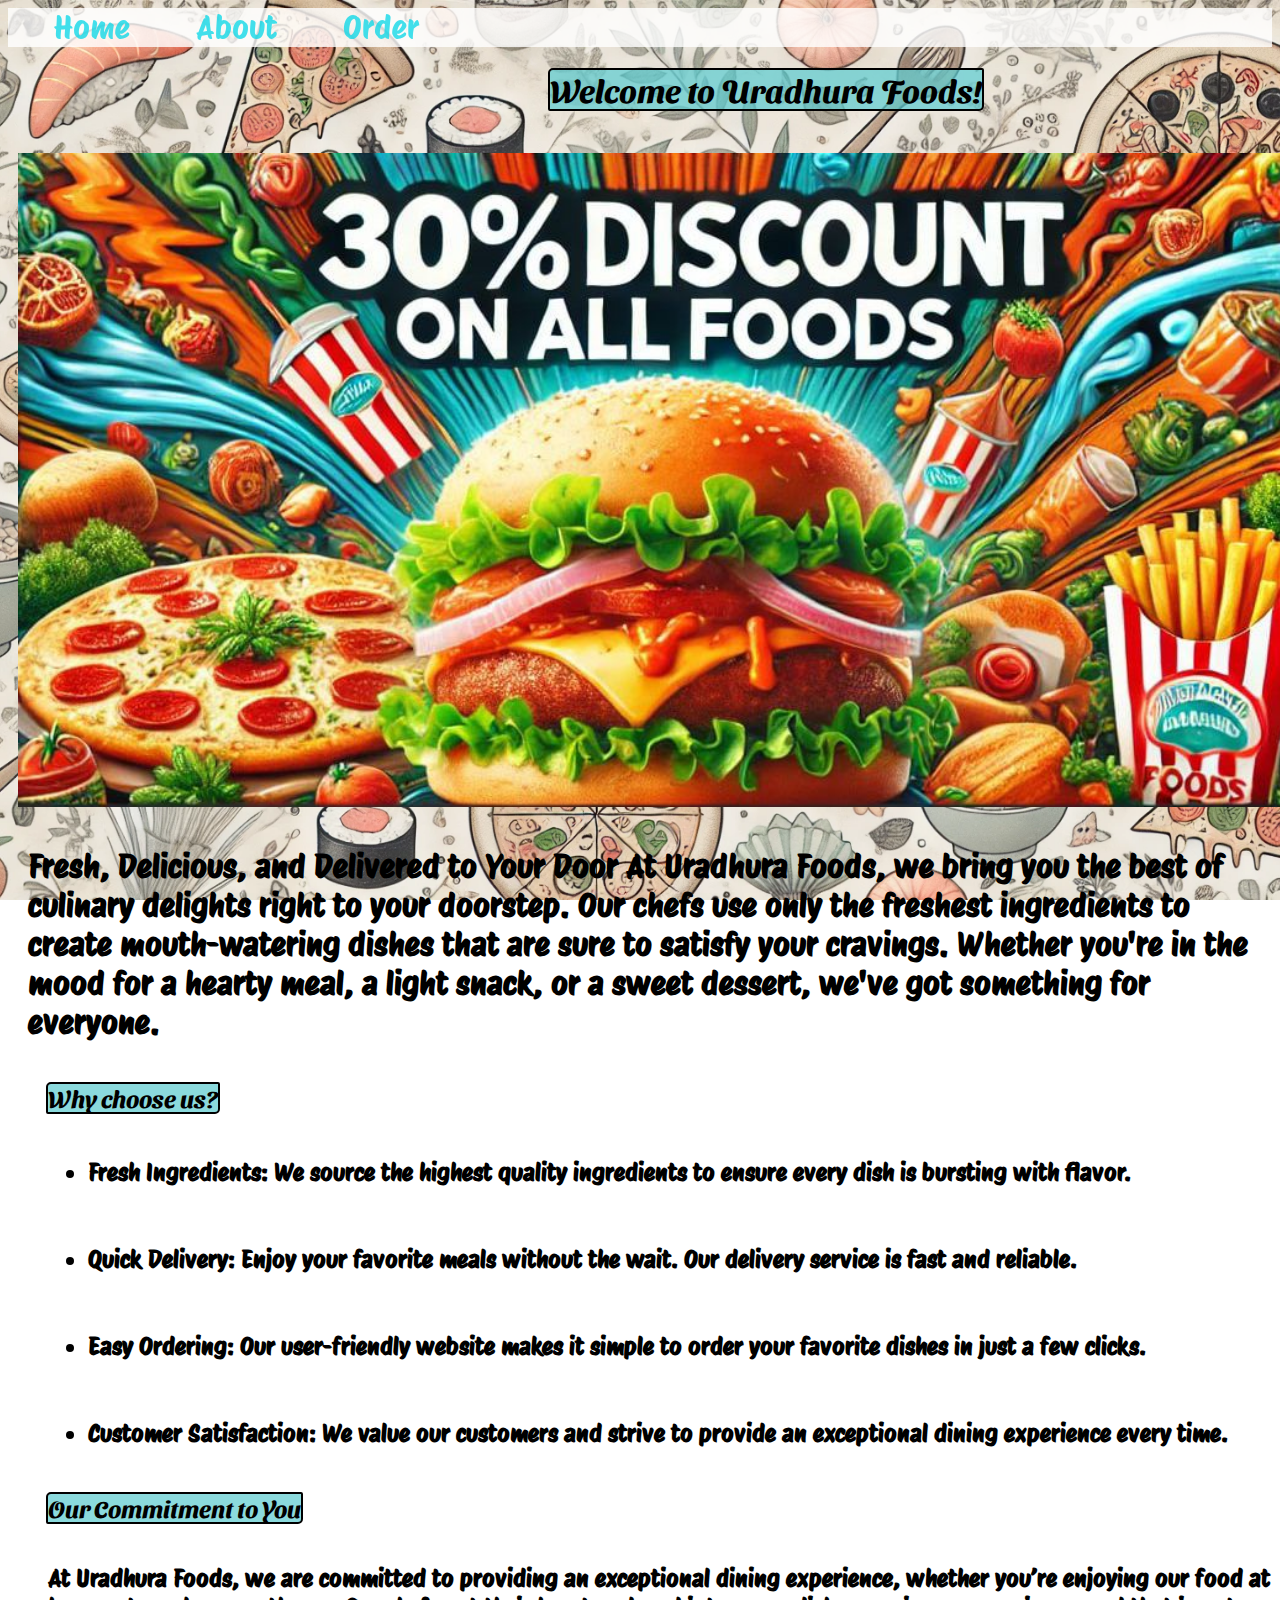
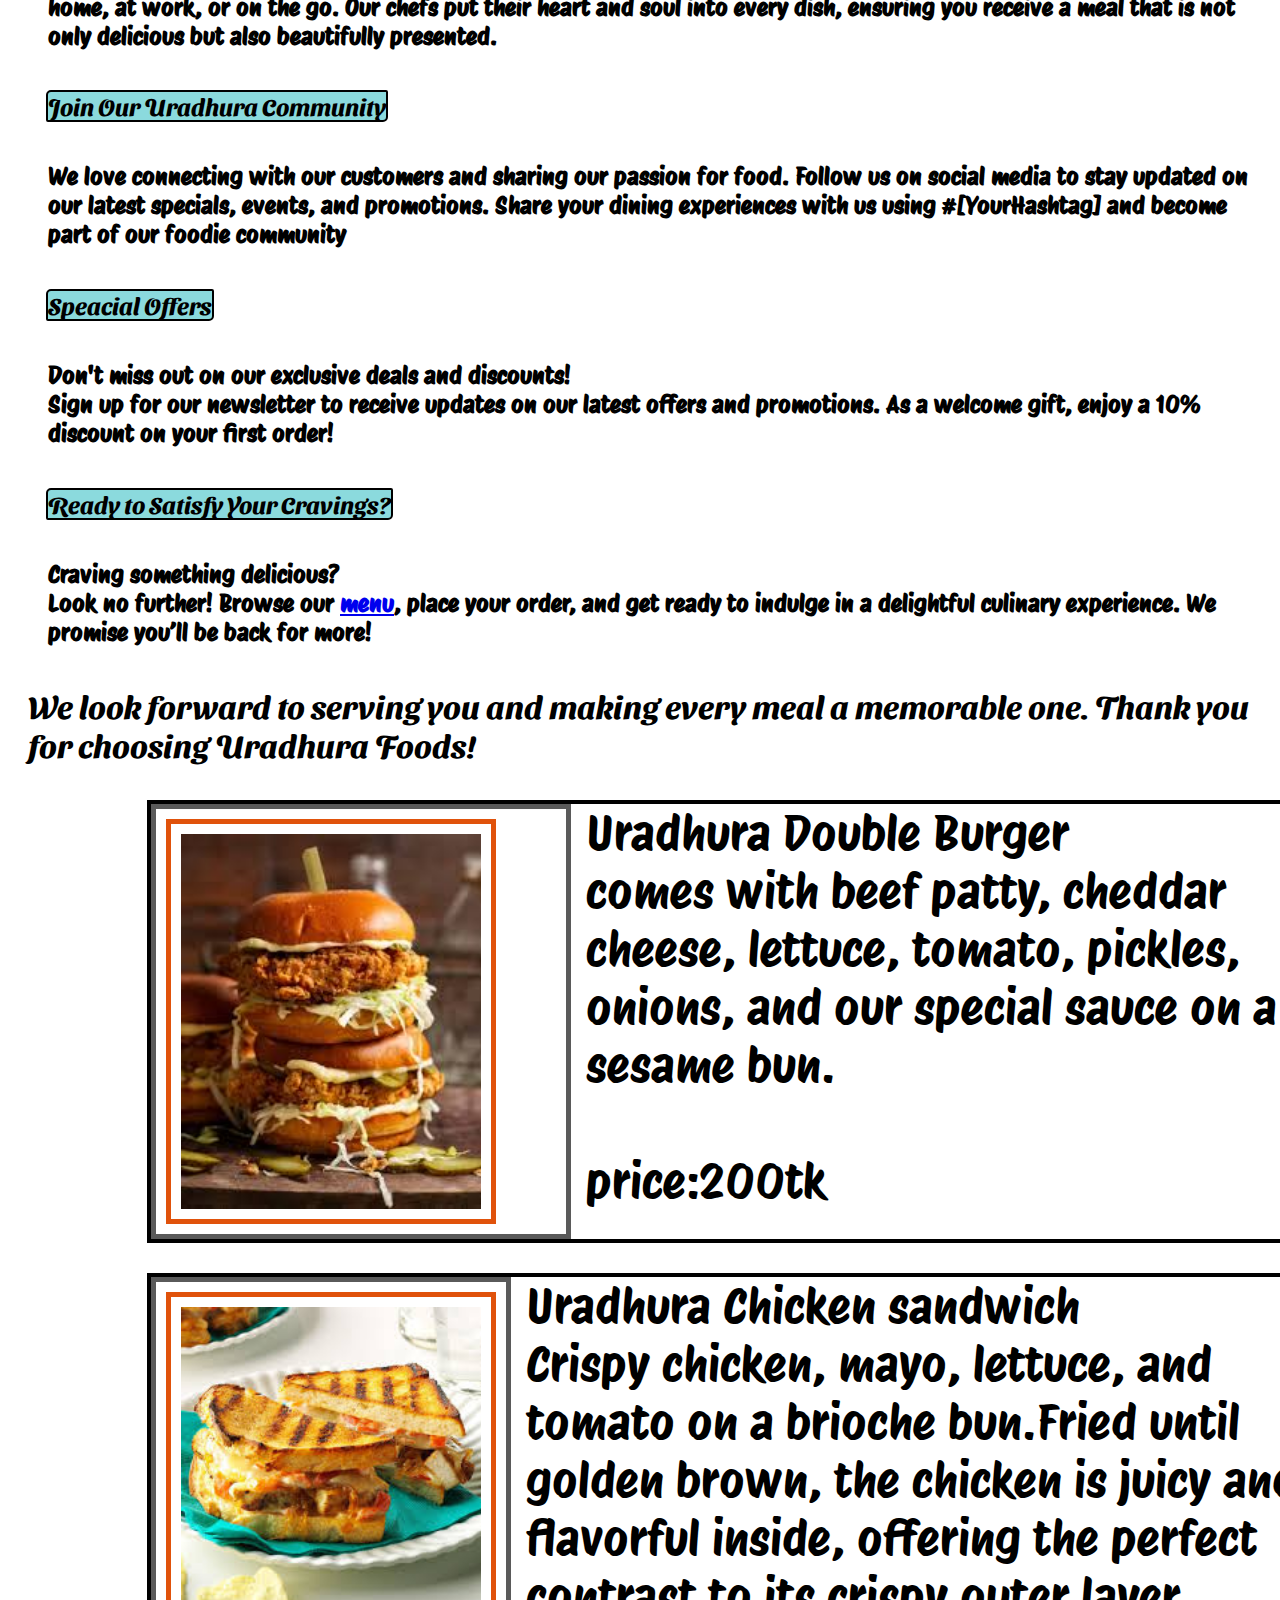
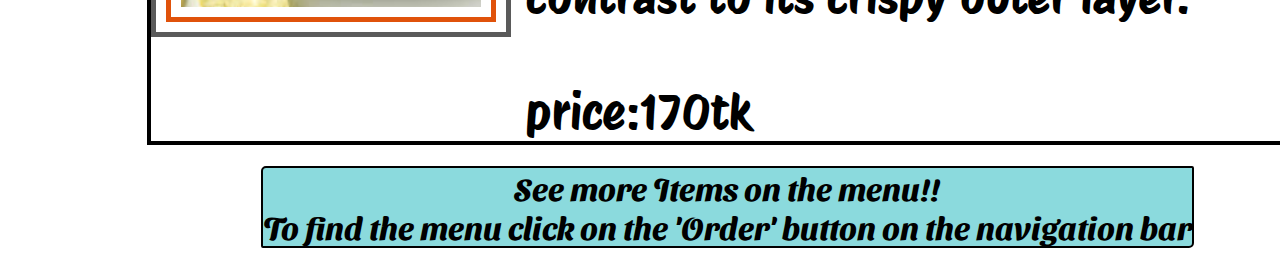
<file: index.html>
<!DOCTYPE html>
<html lang="en">
<head>
    <meta charset="UTF-8">
    <meta http-equiv="X-UA-Compatible" content="IE=edge">
    <meta name="viewport" content="width=device-width, initial-scale=1.0">
    <title></title>
    <link rel="stylesheet" href="style.css">
    <link rel="preconnect" href="https://fonts.googleapis.com">
<link rel="preconnect" href="https://fonts.gstatic.com" crossorigin>
<link href="https://fonts.googleapis.com/css2?family=Dancing+Script:wght@400..700&display=swap" rel="stylesheet">
<link rel="preconnect" href="https://fonts.googleapis.com">
<link rel="preconnect" href="https://fonts.gstatic.com" crossorigin>
<link href="https://fonts.googleapis.com/css2?family=Anton&family=Dancing+Script:wght@400..700&family=Pacifico&display=swap" rel="stylesheet">
<link rel="preconnect" href="https://fonts.googleapis.com">
<link rel="preconnect" href="https://fonts.gstatic.com" crossorigin>
<link href="https://fonts.googleapis.com/css2?family=Anton&family=Dancing+Script:wght@400..700&family=Pacifico&family=Stylish&display=swap" rel="stylesheet">
<link rel="preconnect" href="https://fonts.googleapis.com">
<link rel="preconnect" href="https://fonts.gstatic.com" crossorigin>
<link href="https://fonts.googleapis.com/css2?family=Anton&family=Dancing+Script:wght@400..700&family=Edu+AU+VIC+WA+NT+Hand:wght@400..700&family=Pacifico&family=Stylish&display=swap" rel="stylesheet">    
<link rel="preconnect" href="https://fonts.googleapis.com">
<link rel="preconnect" href="https://fonts.gstatic.com" crossorigin>
<link href="https://fonts.googleapis.com/css2?family=Anton&family=Dancing+Script:wght@400..700&family=Edu+AU+VIC+WA+NT+Hand:wght@600&family=Pacifico&family=Protest+Riot&family=Stylish&display=swap" rel="stylesheet">
<link rel="preconnect" href="https://fonts.googleapis.com">
<link rel="preconnect" href="https://fonts.gstatic.com" crossorigin>
<link href="https://fonts.googleapis.com/css2?family=Anton&family=Dancing+Script:wght@400..700&family=Edu+AU+VIC+WA+NT+Hand:wght@600&family=Pacifico&family=Protest+Riot&family=Sansita+Swashed:wght@300..900&family=Stylish&display=swap" rel="stylesheet">
<link rel="icon" type="Images/jpg" href="Images/f2.jpg">
</head>
<body>

    <div class="nav">
        <div class="option"> <a href="index.html" class="navigation">Home</a></div>
        <div class="option"> <a href="about.html" class="navigation">About</a></div>
        <div class="option"> <a href="order.html" class="navigation">Order</a></div>
    </div>
        <main>
            <h1 class="welcoming">Welcome to Uradhura Foods!</h1>

            <img src="Images/sell2.jpg" alt="sell" class="sell" >

            <p>
               <h3 id="starting"> Fresh, Delicious, and Delivered to Your Door
                At Uradhura Foods, we bring you the best of culinary delights right to your doorstep. Our chefs use only the freshest ingredients to create mouth-watering dishes that are sure to satisfy your cravings. Whether you're in the mood for a hearty meal, a light snack, or a sweet dessert, we've got something for everyone.
               </h3>
                <br>

                <h2 class="reason">Why choose us?</h2>

                <h2 class="lists">
                <ul>
                   <li> Fresh Ingredients: We source the highest quality ingredients to ensure every dish is bursting with flavor.</li>
                    <br>
                    <br>
                    <li>  Quick Delivery: Enjoy your favorite meals without the wait. Our delivery service is fast and reliable.</li>
                    <br>
                    <br>
                    <li> Easy Ordering: Our user-friendly website makes it simple to order your favorite dishes in just a few clicks.</li>
                    <br>
                    <br>
                    <li> Customer Satisfaction: We value our customers and strive to provide an exceptional dining experience every time.</li>
                </ul>
                </h2>

                <h2 class="reason">
                    Our Commitment to You
                </h2>

                <h2 class="lists">
                    At Uradhura Foods, we are committed to providing an exceptional dining experience, whether you’re enjoying our food at home, at work, or on the go. Our chefs put their heart and soul into every dish, ensuring you receive a meal that is not only delicious but also beautifully presented.
                </h2>

                <h2 class="reason">
                    Join Our Uradhura Community
                </h2>

                <h2 class="lists">
                    We love connecting with our customers and sharing our passion for food. Follow us on social media to stay updated on our latest specials, events, and promotions. Share your dining experiences with us using #[YourHashtag] and become part of our foodie community
                </h2>

                <h2 class="reason">
                    Speacial Offers
                </h2>

                <h2 class="lists">
                    Don't miss out on our exclusive deals and discounts!
                    <br>
                    Sign up for our newsletter to receive updates on our latest offers and promotions. As a welcome gift, enjoy a 10% discount on your first order!
                </h2>

                <h2 class="reason">
                    Ready to Satisfy Your Cravings?
                </h2>

                <h2 class="lists">
                    Craving something delicious?
                    <br>
                     Look no further! Browse our <a href="order.html" class="menu"> menu</a>, place your order, and get ready to indulge in a delightful culinary experience. We promise you’ll be back for more!
                </h2>

                <h2 id="end">
                    We look forward to serving you and making every meal a memorable one. Thank you for choosing Uradhura Foods!
                </h2>
            </p>
        </main>
        
        <div class="Burger">

            <div id="Burger">
                <img src="Images/Uradhura Burger.jfif" alt="this is a picture of a Burger">
            </div>
    
            <div class="discription_b">
                Uradhura Double Burger
                <br>
                comes with beef patty, cheddar cheese, lettuce, tomato, pickles, onions, and our special sauce on a sesame bun.
                <br>
                <br>
                price:200tk
                <br>
                
            </div>
            <a href="form.html">
                <button class="order_button"> Order </button>
                </a>
    
        </div>

        <div class="Wings">
            <div id="wings">
                <img src="Images/uradhura sandwich.jfif" alt="this is a picture of chicken sandwich" >
            </div>
    
            <div class="discription_c">
                 Uradhura Chicken sandwich
                <br>
                Crispy chicken, mayo, lettuce, and tomato on a brioche bun.Fried until golden brown, the chicken is juicy and flavorful inside, offering the perfect contrast to its crispy outer layer.
                <br>
                <br>
                price:170tk
              
            </div>
            <a href="form.html">
                <button class="order_button"> Order </button>
                </a>
    
        </div>

        <h1 class="more"> 
        See more Items on the menu!!
        <br>
        To find the menu click on the 'Order' button on the navigation bar
        </h1>
    
</body>
</html>
</file>
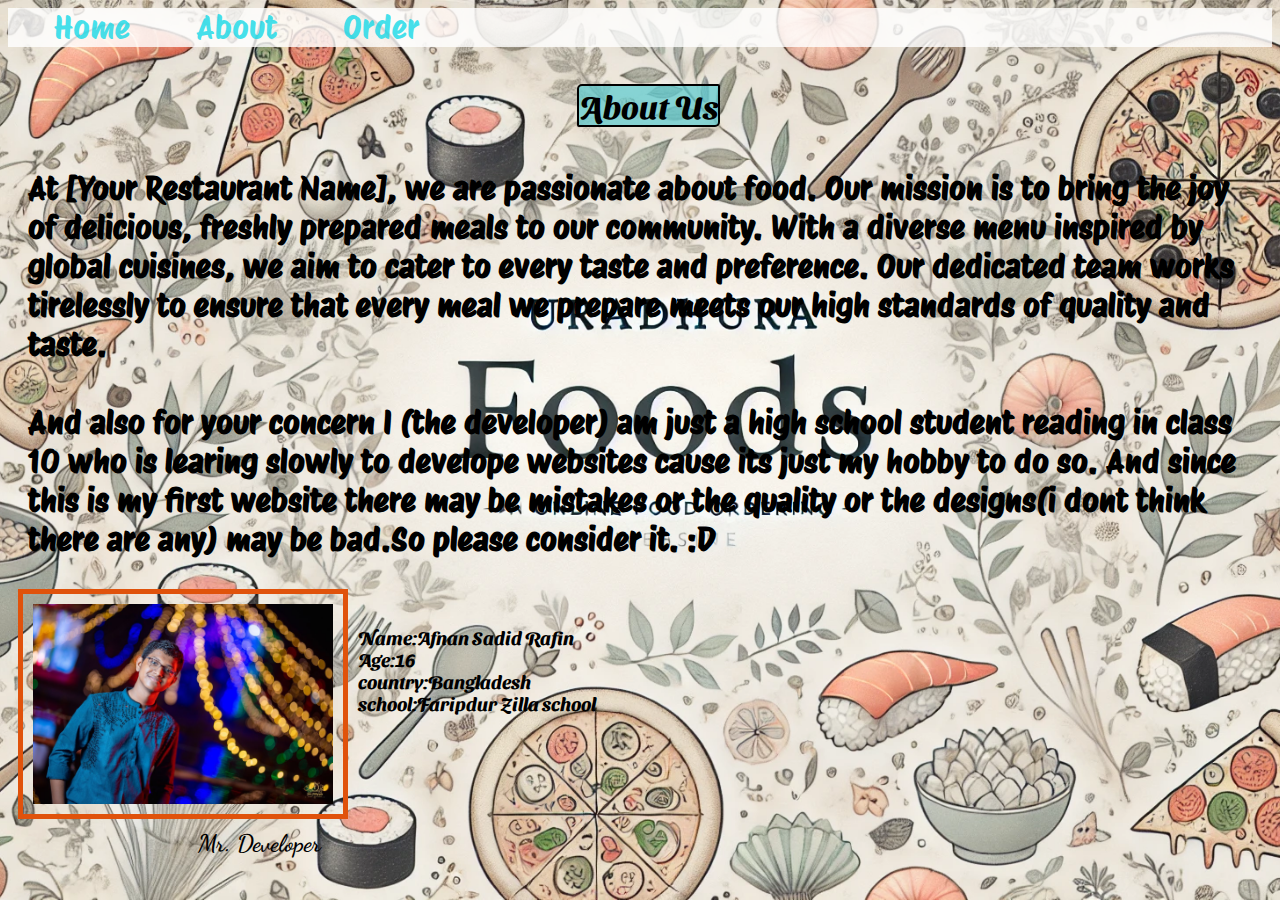
<file: about.html>
<!DOCTYPE html>
<html lang="en">
<head>
    <meta charset="UTF-8">
    <meta name="viewport" content="width=device-width, initial-scale=1.0">
    <meta http-equiv="X-UA-Compatible" content="IE=edge">
    <title></title>
    <link rel="stylesheet" href="style.css">
    <link rel="preconnect" href="https://fonts.googleapis.com">
    <link rel="preconnect" href="https://fonts.gstatic.com" crossorigin>
    <link href="https://fonts.googleapis.com/css2?family=Dancing+Script:wght@400..700&display=swap" rel="stylesheet">
    <link rel="preconnect" href="https://fonts.googleapis.com">
    <link rel="preconnect" href="https://fonts.gstatic.com" crossorigin>
    <link href="https://fonts.googleapis.com/css2?family=Anton&family=Dancing+Script:wght@400..700&family=Pacifico&display=swap" rel="stylesheet">
    <link rel="preconnect" href="https://fonts.googleapis.com">
    <link rel="preconnect" href="https://fonts.gstatic.com" crossorigin>
    <link href="https://fonts.googleapis.com/css2?family=Anton&family=Dancing+Script:wght@400..700&family=Pacifico&family=Stylish&display=swap" rel="stylesheet">
    <link rel="preconnect" href="https://fonts.googleapis.com">
    <link rel="preconnect" href="https://fonts.gstatic.com" crossorigin>
    <link href="https://fonts.googleapis.com/css2?family=Anton&family=Dancing+Script:wght@400..700&family=Edu+AU+VIC+WA+NT+Hand:wght@400..700&family=Pacifico&family=Stylish&display=swap" rel="stylesheet">    
    <link rel="preconnect" href="https://fonts.googleapis.com">
    <link rel="preconnect" href="https://fonts.gstatic.com" crossorigin>
    <link href="https://fonts.googleapis.com/css2?family=Anton&family=Dancing+Script:wght@400..700&family=Edu+AU+VIC+WA+NT+Hand:wght@600&family=Pacifico&family=Protest+Riot&family=Stylish&display=swap" rel="stylesheet">
    <link rel="preconnect" href="https://fonts.googleapis.com">
    <link rel="preconnect" href="https://fonts.gstatic.com" crossorigin>
    <link href="https://fonts.googleapis.com/css2?family=Anton&family=Dancing+Script:wght@400..700&family=Edu+AU+VIC+WA+NT+Hand:wght@600&family=Pacifico&family=Protest+Riot&family=Sansita+Swashed:wght@300..900&family=Stylish&display=swap" rel="stylesheet">
    <link rel="icon" type="Images/jpg" href="Images/f2.jpg">
    
</head>
<body>
    
    <div class="nav">
        <div class="option"> <a href="index.html" class="navigation">Home</a></div>
        <div class="option"> <a href="about.html" class="navigation">About</a></div>
        <div class="option"> <a href="order.html" class="navigation">Order</a></div>
    </div>
    <main>
        <p>
            <h1 class="abt">About Us</h1>

            <h3 id="starting">At [Your Restaurant Name], we are passionate about food. Our mission is to bring the joy of delicious, freshly prepared meals to our community. With a diverse menu inspired by global cuisines, we aim to cater to every taste and preference. Our dedicated team works tirelessly to ensure that every meal we prepare meets our high standards of quality and taste.
                <br>
                <br>
                And also for your concern I (the developer) am just a high school student reading in class 10 who is learing slowly to develope websites cause its just my hobby to do so.
                And since this is my first website there may be mistakes or the quality or the designs(i dont think there are any) may be bad.So please consider it. :D
            </h3>

            <img src="Images/picture for webpage.jpg" alt="This is a picture of me">
            <h3 class="introduction">
            <p> Name:Afnan Sadid Rafin
                <br>
                Age:16
                <br>
                country:Bangladesh
                <br>
                school:Faripdur Zilla school
            </p>
            </h3>
        </p>
    
        <h2 class="dev">Mr. Developer</h2>
    
    </main> 
    

    
</body>
</html>
</file>
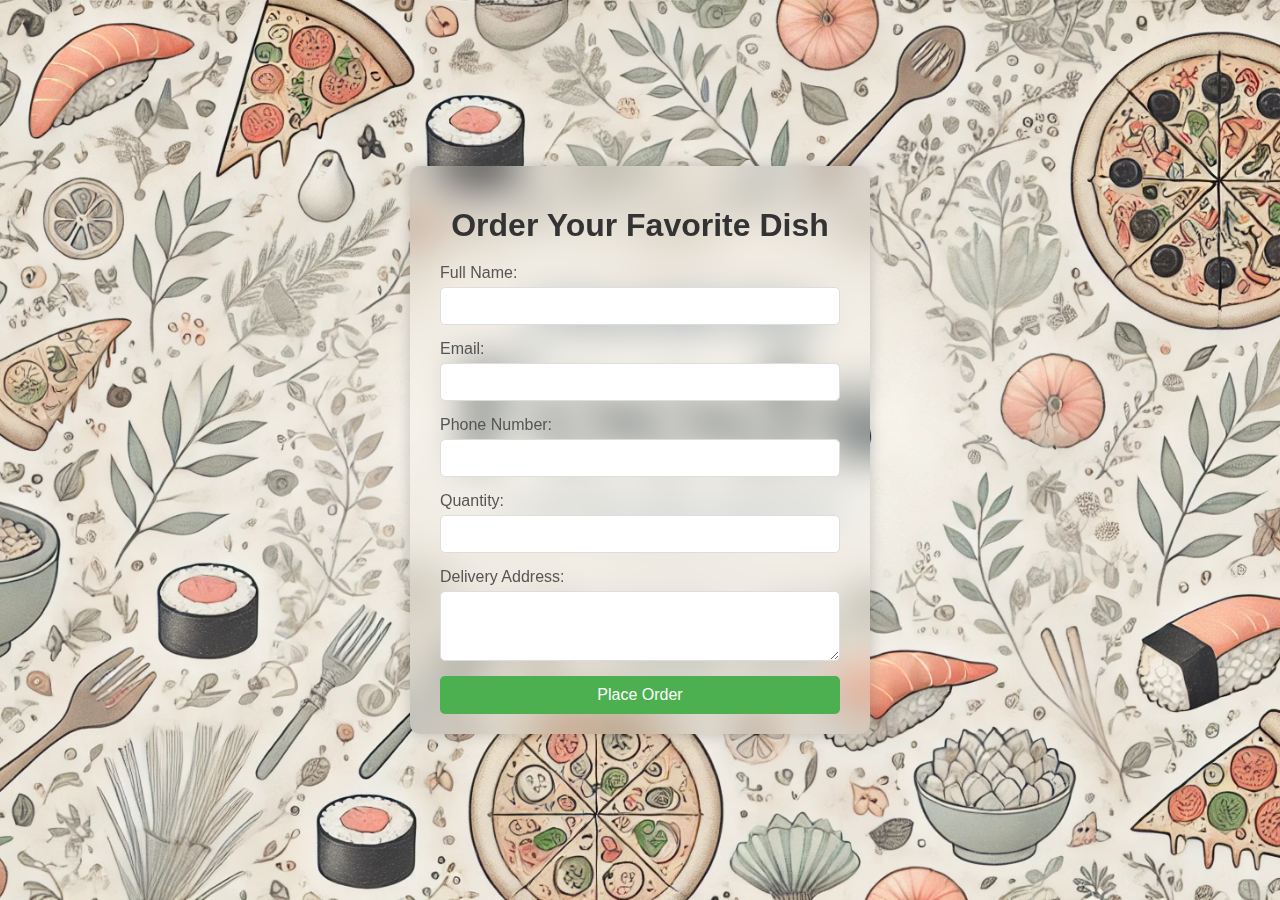
<file: form.html>
<!DOCTYPE html>
<html lang="en">
<head>
    <meta charset="UTF-8">
    <meta name="viewport" content="width=device-width, initial-scale=1.0">
    <meta http-equiv="X-UA-Compatible" content="IE=edge">
    <title></title>
    <link rel="stylesheet" href="form.css">
    <link rel="preconnect" href="https://fonts.googleapis.com">
<link rel="preconnect" href="https://fonts.gstatic.com" crossorigin>
<link href="https://fonts.googleapis.com/css2?family=Dancing+Script:wght@400..700&display=swap" rel="stylesheet">
<link rel="preconnect" href="https://fonts.googleapis.com">
<link rel="preconnect" href="https://fonts.gstatic.com" crossorigin>
<link href="https://fonts.googleapis.com/css2?family=Anton&family=Dancing+Script:wght@400..700&family=Pacifico&display=swap" rel="stylesheet">
<link rel="preconnect" href="https://fonts.googleapis.com">
<link rel="preconnect" href="https://fonts.gstatic.com" crossorigin>
<link href="https://fonts.googleapis.com/css2?family=Anton&family=Dancing+Script:wght@400..700&family=Pacifico&family=Stylish&display=swap" rel="stylesheet">
<link rel="preconnect" href="https://fonts.googleapis.com">
<link rel="preconnect" href="https://fonts.gstatic.com" crossorigin>
<link href="https://fonts.googleapis.com/css2?family=Anton&family=Dancing+Script:wght@400..700&family=Edu+AU+VIC+WA+NT+Hand:wght@400..700&family=Pacifico&family=Stylish&display=swap" rel="stylesheet">    
<link rel="preconnect" href="https://fonts.googleapis.com">
<link rel="preconnect" href="https://fonts.gstatic.com" crossorigin>
<link href="https://fonts.googleapis.com/css2?family=Anton&family=Dancing+Script:wght@400..700&family=Edu+AU+VIC+WA+NT+Hand:wght@600&family=Pacifico&family=Protest+Riot&family=Stylish&display=swap" rel="stylesheet">
<link rel="preconnect" href="https://fonts.googleapis.com">
<link rel="preconnect" href="https://fonts.gstatic.com" crossorigin>
<link href="https://fonts.googleapis.com/css2?family=Anton&family=Dancing+Script:wght@400..700&family=Edu+AU+VIC+WA+NT+Hand:wght@600&family=Pacifico&family=Protest+Riot&family=Sansita+Swashed:wght@300..900&family=Stylish&display=swap" rel="stylesheet">
<link rel="icon" type="Images/jpg" href="Images/f2.jpg">
<link href='https://unpkg.com/boxicons@2.1.4/css/boxicons.min.css' rel='stylesheet'>
</head>
<body>
 
    <div class="order-form-container">
        <h1>Order Your Favorite Dish</h1>
        <form action="#" method="post" class="order-form">
            <label for="name">Full Name:</label>
            <input type="text" id="name" name="name" required>

            <label for="email">Email:</label>
            <input type="email" id="email" name="email" required>

            <label for="phone">Phone Number:</label>
            <input type="tel" id="phone" name="phone" required>

          
            <label for="quantity">Quantity:</label>
            <input type="number" id="quantity" name="quantity" min="1" max="10" required>

            <label for="address">Delivery Address:</label>
            <textarea id="address" name="address" rows="3" required></textarea>

            <button type="submit">Place Order</button>
        </form>
    </div>



</body>
</html>
</file>
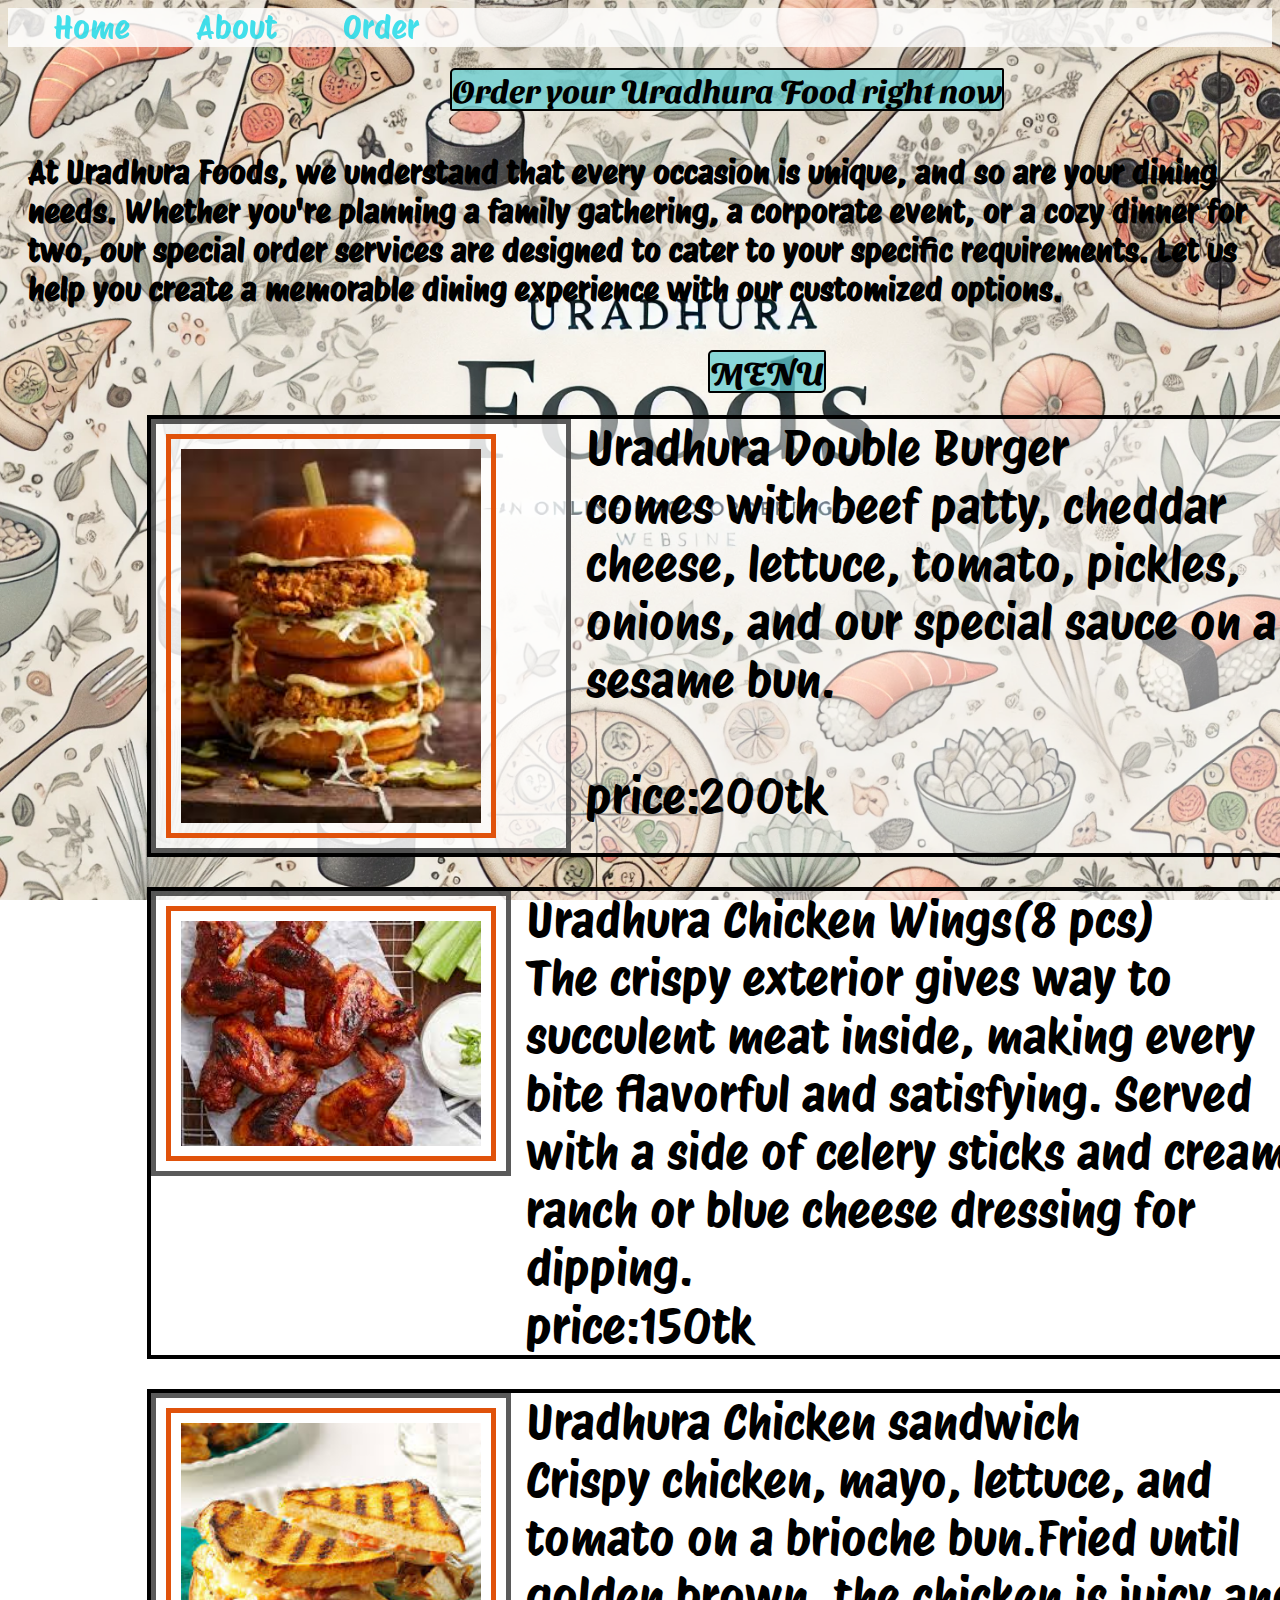
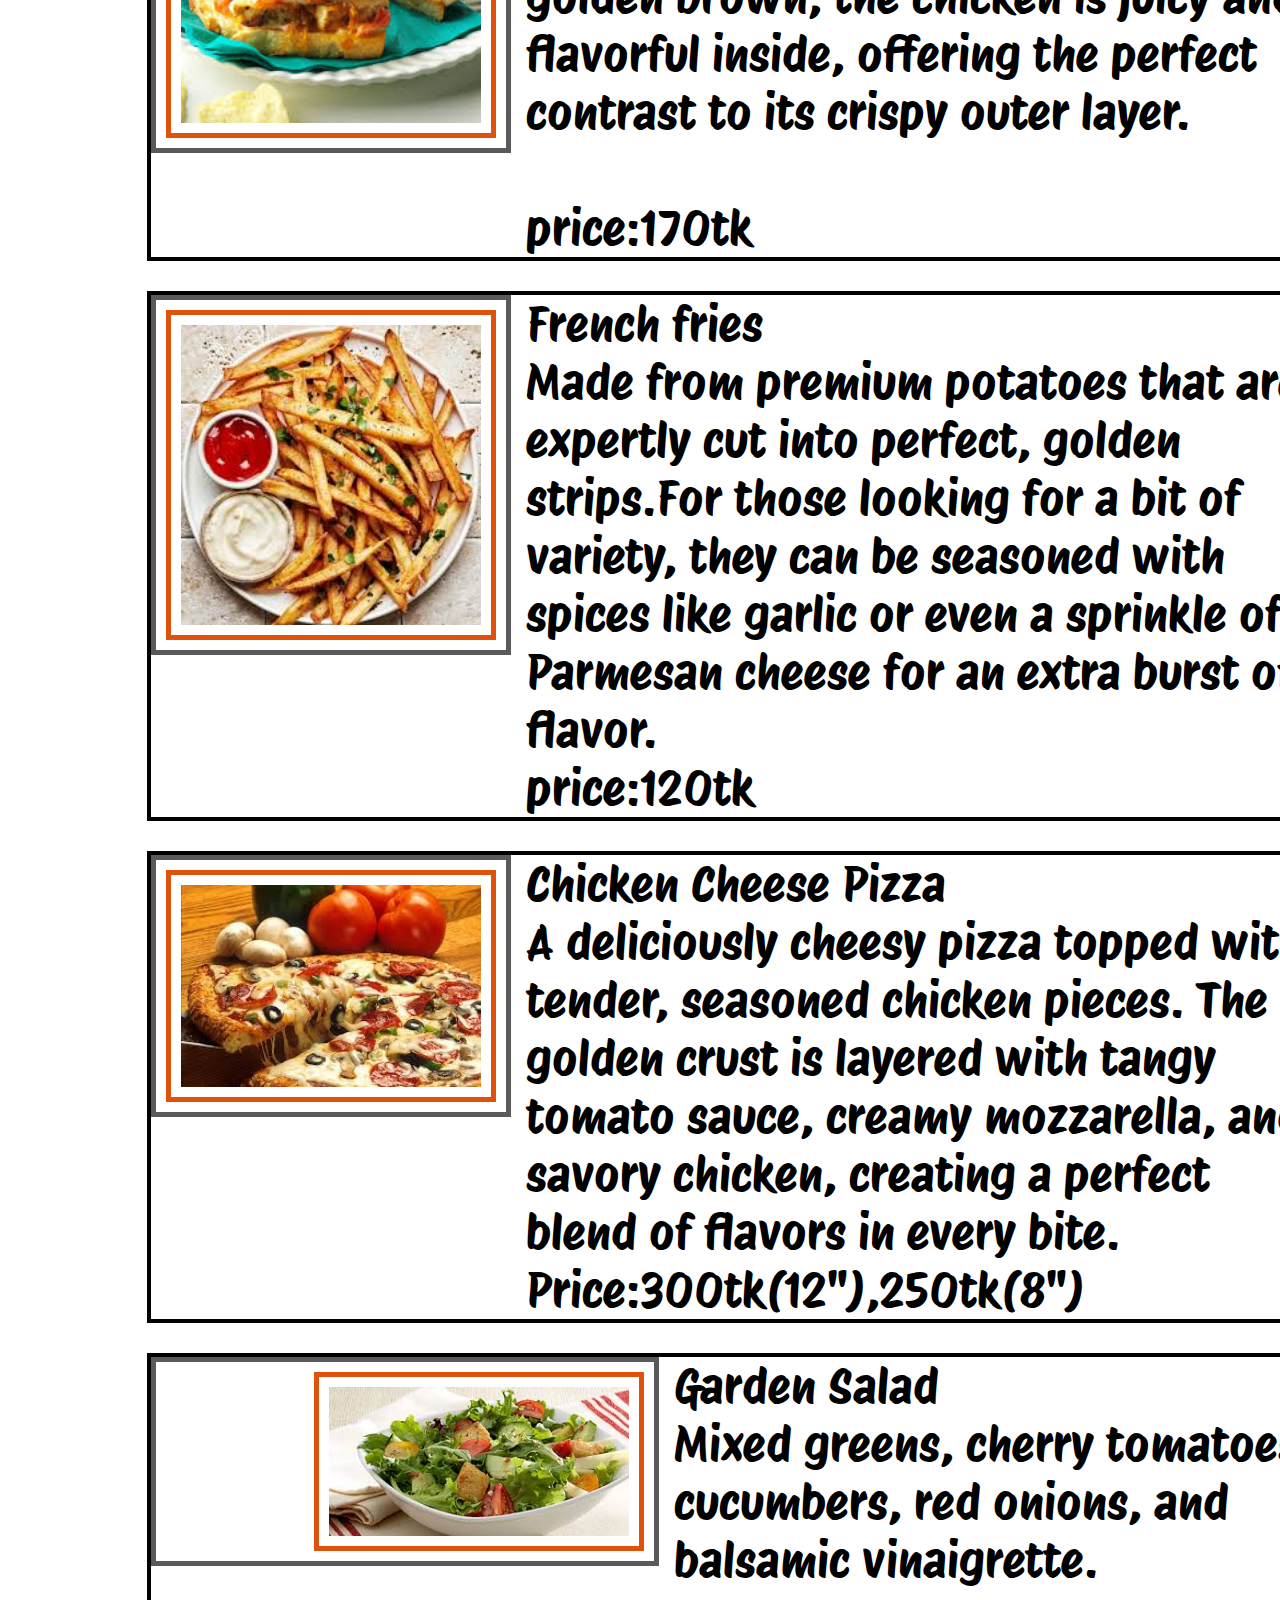
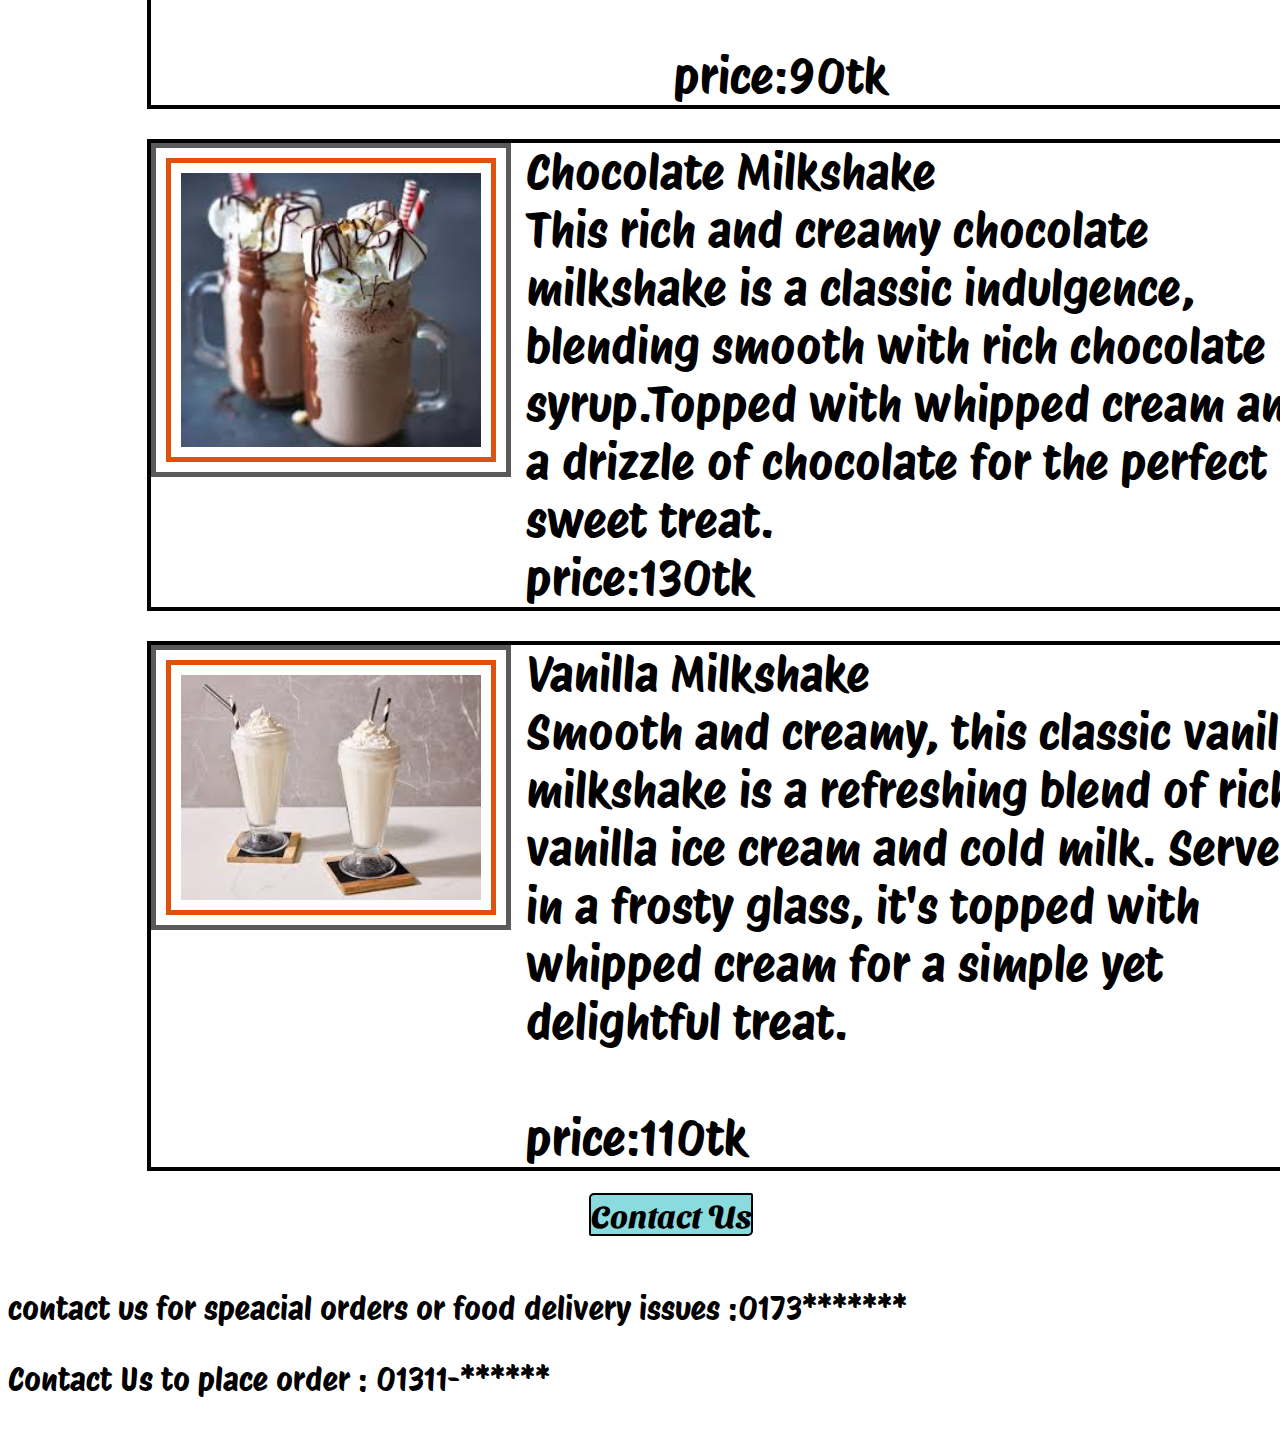
<file: order.html>
<!DOCTYPE html>
<html lang="en">
<head>
    <meta charset="UTF-8">
    <meta name="viewport" content="width=device-width, initial-scale=1.0">
    <meta http-equiv="X-UA-Compatible" content="IE=edge">
    <title></title>
    <link rel="stylesheet" href="style.css">
    <link rel="preconnect" href="https://fonts.googleapis.com">
<link rel="preconnect" href="https://fonts.gstatic.com" crossorigin>
<link href="https://fonts.googleapis.com/css2?family=Dancing+Script:wght@400..700&display=swap" rel="stylesheet">
<link rel="preconnect" href="https://fonts.googleapis.com">
<link rel="preconnect" href="https://fonts.gstatic.com" crossorigin>
<link href="https://fonts.googleapis.com/css2?family=Anton&family=Dancing+Script:wght@400..700&family=Pacifico&display=swap" rel="stylesheet">
<link rel="preconnect" href="https://fonts.googleapis.com">
<link rel="preconnect" href="https://fonts.gstatic.com" crossorigin>
<link href="https://fonts.googleapis.com/css2?family=Anton&family=Dancing+Script:wght@400..700&family=Pacifico&family=Stylish&display=swap" rel="stylesheet">
<link rel="preconnect" href="https://fonts.googleapis.com">
<link rel="preconnect" href="https://fonts.gstatic.com" crossorigin>
<link href="https://fonts.googleapis.com/css2?family=Anton&family=Dancing+Script:wght@400..700&family=Edu+AU+VIC+WA+NT+Hand:wght@400..700&family=Pacifico&family=Stylish&display=swap" rel="stylesheet">    
<link rel="preconnect" href="https://fonts.googleapis.com">
<link rel="preconnect" href="https://fonts.gstatic.com" crossorigin>
<link href="https://fonts.googleapis.com/css2?family=Anton&family=Dancing+Script:wght@400..700&family=Edu+AU+VIC+WA+NT+Hand:wght@600&family=Pacifico&family=Protest+Riot&family=Stylish&display=swap" rel="stylesheet">
<link rel="preconnect" href="https://fonts.googleapis.com">
<link rel="preconnect" href="https://fonts.gstatic.com" crossorigin>
<link href="https://fonts.googleapis.com/css2?family=Anton&family=Dancing+Script:wght@400..700&family=Edu+AU+VIC+WA+NT+Hand:wght@600&family=Pacifico&family=Protest+Riot&family=Sansita+Swashed:wght@300..900&family=Stylish&display=swap" rel="stylesheet">
<link rel="icon" type="Images/jpg" href="Images/f2.jpg">

</head>
<body>

    <div class="nav">
        <div class="option"> <a href="index.html" class="navigation">Home</a></div>
        <div class="option"> <a href="about.html" class="navigation">About</a></div>
        <div class="option"> <a href="order.html" class="navigation">Order</a></div>
        
    </div>

    <h1 class="ord">
        Order your Uradhura Food right now 
    </h1>

   
    <h3 id="starting">
        At Uradhura Foods, we understand that every occasion is unique, and so are your dining needs. Whether you're planning a family gathering, a corporate event, or a cozy dinner for two, our special order services are designed to cater to your specific requirements. Let us help you create a memorable dining experience with our customized options.
    </h3>

    <h1 class="main_menu">
        MENU
    </h1>

    <div class="Burger">

        <div id="Burger">
            <img src="Images/Uradhura Burger.jfif" alt="this is a picture of a Burger">
        </div>

        <div class="discription_b">
            Uradhura Double Burger
            <br>
            comes with beef patty, cheddar cheese, lettuce, tomato, pickles, onions, and our special sauce on a sesame bun.
            <br>
            <br>
            price:200tk
            <br>
            
        </div>
        <a href="form.html">
            <button class="order_button"> Order </button>
            </a>

    </div>


    <div class="Wings">
        <div id="wings">
            <img src="Images/chicken wings.jfif" alt="this is a picture of chicken wings" >
        </div>

        <div class="discription_c">
             Uradhura Chicken Wings(8 pcs)
            <br>
            The crispy exterior gives way to succulent meat inside, making every bite flavorful and satisfying. Served with a side of celery sticks and creamy ranch or blue cheese dressing for dipping.
            <br>
            price:150tk
          
        </div>
        <a href="form.html">
            <button class="order_button"> Order </button>
            </a>

    </div>

    <div class="Wings">
        <div id="wings">
            <img src="Images/uradhura sandwich.jfif" alt="this is a picture of chicken sandwich" >
        </div>

        <div class="discription_c">
             Uradhura Chicken sandwich
            <br>
            Crispy chicken, mayo, lettuce, and tomato on a brioche bun.Fried until golden brown, the chicken is juicy and flavorful inside, offering the perfect contrast to its crispy outer layer.
            <br>
            <br>
            price:170tk
          
        </div>
        <a href="form.html">
            <button class="order_button"> Order </button>
            </a>

    </div>

    <div class="Wings">
        <div id="wings">
            <img src="Images/french fries.jfif" alt="this is a picture of french fries" >
        </div>

        <div class="discription_c">
             French fries
            <br>
            Made from premium potatoes that are expertly cut into perfect, golden strips.For those looking for a bit of variety, they can be seasoned with spices like garlic or even a sprinkle of Parmesan cheese for an extra burst of flavor.
            <br>
            price:120tk
          
        </div>
        <a href="form.html">
            <button class="order_button"> Order </button>
            </a>

    </div>




    <div class="Wings">
        <div id="wings">
            <img src="Images/ccp.jfif" alt="this is a picture of a pizza" >
        </div>

        <div class="discription_c">
            Chicken Cheese Pizza
            <br>
            A deliciously cheesy pizza topped with tender, seasoned chicken pieces. The golden crust is layered with tangy tomato sauce, creamy mozzarella, and savory chicken, creating a perfect blend of flavors in every bite.
            <br>
            Price:300tk(12"),250tk(8")
          
        </div>
        <a href="form.html">
            <button class="order_button"> Order </button>
            </a>

    </div>

    <div class="Wings">
        <div id="wings">
            <img src="Images/gs.jfif" alt="this is a picture of a salad" >
        </div>

        <div class="discription_c">
            Garden Salad
            <br>
            Mixed greens, cherry tomatoes, cucumbers, red onions, and balsamic vinaigrette.
            <br>
            <br>
            price:90tk
          
        </div>
        <a href="form.html">
            <button class="order_button"> Order </button>
        </a>

    </div>

    <div class="Wings">
        <div id="wings">
            <img src="Images/milkshake.jfif" alt="this is a picture of a Chocolate milkshake" >
        </div>

        <div class="discription_c">
            Chocolate Milkshake
            <br>
            This rich and creamy chocolate milkshake is a classic indulgence, blending smooth with rich chocolate syrup.Topped with whipped cream and a drizzle of chocolate for the perfect sweet treat.
            <br>
            price:130tk
          
        </div>
        <a href="form.html">
            <button class="order_button"> Order </button>
        </a>

    </div>

    <div class="Wings">
        <div id="wings">
            <img src="Images/vm.jfif" alt="this is a picture of a Chocolate milkshake" >
        </div>

        <div class="discription_c">
            Vanilla Milkshake
            <br>
            Smooth and creamy, this classic vanilla milkshake is a refreshing blend of rich vanilla ice cream and cold milk. Served in a frosty glass, it's topped with whipped cream for a simple yet delightful treat.
            <br>
            <br>
            price:110tk
          
        </div>
        <a href="form.html">
        <button class="order_button"> Order </button>
        </a>
    </div>



    <h1 class="Contact">
        Contact Us
    </h1>

    <p class="pc">
       contact us for speacial orders or food delivery issues :0173*******
    </p>
    <p class="pc">
        Contact Us to place order : 01311-******
    </p>

</body>
</html>
</file>
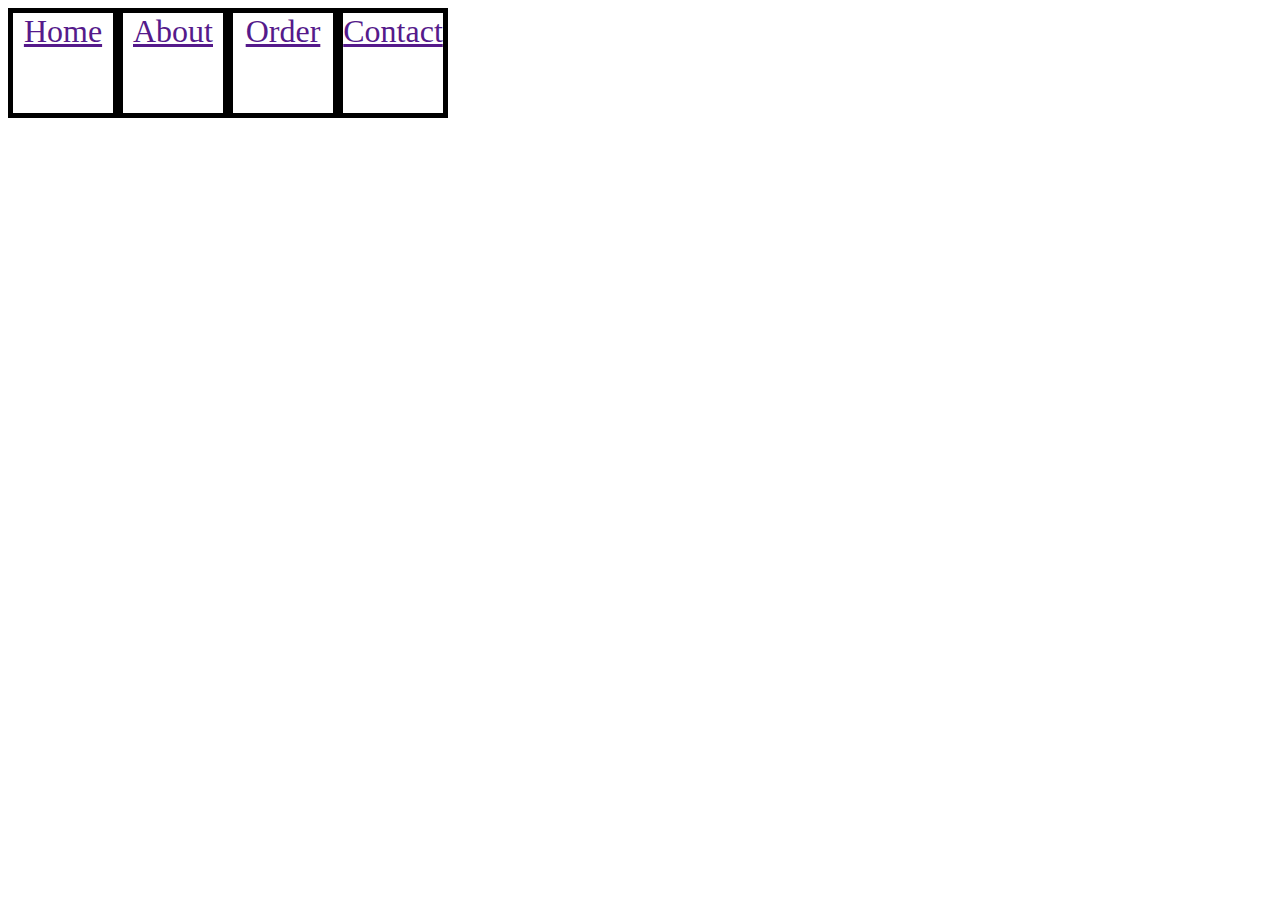
<file: test.html>
<!DOCTYPE html>
<html lang="en">
<head>
    <meta charset="UTF-8">
    <meta name="viewport" content="width=device-width, initial-scale=1.0">
    <title>Document</title>
    <link rel="stylesheet" href="navbar.css">
</head>
<body>
<div class="nav">
    <div class="option"> <a href="">Home</a></div>
    <div class="option"> <a href="">About</a></div>
    <div class="option"> <a href="">Order</a></div>
    <div class="option"> <a href="">Contact</a></div>
</div>
    
</body>
</html>
</file>
<file: style.css>
body{
    background-image:url(Images/bg\ 4.webp);
    background-repeat: no-repeat;
    background-attachment: fixed;
    background-position: center;
    background-size: cover;
}
h1{
    text-align: center;
    font-family: Sansita Swashed,consolas,sans-serif;
    border-radius: 5px 2px;
    border: 2px solid;
    color: hsl(182, 100%, 50%);
    
    
}

.main_menu{
    
    display: flex;
    display: inline-flex;
    margin-left: 700px;
    background-color:hsla(182, 55%, 60%, 0.735) ;
    color: black;
}
.welcoming{
    
    display: flex;
    display: inline-flex;
    margin-left: 540px;
    background-color:hsla(182, 55%, 60%, 0.735) ;
    color: black;
}
.nav {
    display: flex;
    flex-direction: row;
    background-color:  hsla(0, 0%, 100%, 0.807); 
    
    text-align: center;
    gap: 20px;
    font-size: xx-large;
    position: sticky;
    top: 0px;
    
    
}

.navigation:hover{
    background-color:hsla(193, 88%, 23%, 0.324);
}

.navigation{
    text-decoration: none;
    position:sticky;
    margin-left: 2cap;
    font-family:Protest Riot,consolas,sans-serif ;
    color: rgba(10, 215, 230, 0.772);
    shape-margin: 2px;
    
}

.lists{
    margin-left: 40px;
    font-family:Protest Riot,consolas,sans-serif ;
    color: hsl(0, 0%, 0%);
}
.reason{
    font-family: Sansita Swashed,consolas,sans-serif;
    border-radius: 5px 2px;
    border: 2px solid;
    color: hsl(182, 100%, 50%);
    background-color:hsla(182, 55%, 60%, 0.735) ;
    color: black;
    display: inline-flex;
    margin-left:3%;
}
.abt{
    font-family: Sansita Swashed,consolas,sans-serif;
    border-radius: 5px 2px;
    border: 2px solid;
    color: hsl(182, 100%, 50%);
    background-color:hsla(182, 55%, 60%, 0.735) ;
    color: black;
    display: inline-flex;
    margin-left: 45%;
}
img{
    border: 5px hsl(20, 91%, 46%) solid;
    width: 300px;
    float: left;
    padding: 10px;
    margin: 10px;
}
.introduction{
    padding: 10px;
}

h2{
    clear: left;
    margin-left: 190px;
    color: hsl(0, 0%, 0%);
}
#end{
    padding: 20px;
    margin: 0px;
    font-family: Sansita Swashed,'Courier New', Courier, monospace;
    font-size: xx-large;
    display: inline-block;
    color: hsl(0, 0%, 0%);
    
}
#starting{
    padding: 20px;
    margin: 0px;
    font-family: Protest Riot,'Courier New', Courier, monospace;
    font-size: xx-large;
    display: inline-block;
    color: hsl(0, 0%, 0%);
}
.ord{
    display: flex;
    display: inline-flex;
    margin-left: 35%;
    background-color:hsla(182, 55%, 60%, 0.735) ;
    color: black;
}
.introduction{
    font-family:Sansita Swashed,consolas,sans-serif ;
    color: hsl(0, 0%, 0%);
}
.dev{
    font-family: dancing script,consolas,sans-serif;
    color: hsl(0, 0%, 0%);
}
.Burger{
    height: 100%;
    width: 100%;
    border: 4px solid black;
    display: flex;
    justify-content: flex-start;
    align-items: flex-start;
    background-color: rgba(255, 255, 255, 0.423);
    margin-left: 11%;
    
    
}
#Burger{
    height: 100%;
    width: 100%;
    border: 5px solid hsla(0, 0%, 0%, 0.646);
    padding: 0px;
    display: flex;
    justify-content: flex-start;
    background-color: hsla(0, 0%, 100%, 0.722);
}



.discription_b{
    font-size: 3em;
    display: flex;
    margin-left: 15px;
    font-family: Protest Riot,'Courier New', Courier, monospace ;
}

.order_button{
   
    font-family: Sansita Swashed,consolas,sans-serif;
    font-size: xx-large;
    background-color: rgba(240, 248, 255, 0.63);
}
.order_button:hover{
    background-color: gray;
}
    
.Wings{
    height: 100%;
    width: 100%;
    border: 4px solid black;
    display: flex;
    justify-content: flex-start;
    align-items: flex-start;
    background-color: rgba(255, 255, 255, 0.423);
    margin-top: 30px;
    margin-left: 11%;
    
    
} 
#wings{
    height: 100%;
    width: 100%;
    display: flex;
    justify-content: flex-end;
    border: 5px solid hsla(0, 0%, 0%, 0.646);
    background-color: hsla(0, 0%, 100%, 0.722);

}
.discription_c{
    font-size: 3em;
    display: flex;
    margin-left: 15px;
    font-family: Protest Riot,'Courier New', Courier, monospace ;
    
}

.sell{
    border: none;
    margin-right: 30px;
    margin-left: 0px;
    width:100%;
}
.more{
    display: flex;
    display: inline-flex;
    margin-left: 20%;
    background-color:hsla(182, 55%, 60%, 0.735) ;
    color: black;
}
.more_menu{
    text-decoration: none;
}
.Contact{
    display: flex;
    display: inline-flex;
    margin-left: 46%;
    background-color:hsla(182, 55%, 60%, 0.735) ;
    color: black;
}
.pc{
    font-size: xx-large;
    font-family: Protest Riot,'Courier New', Courier, monospace ;
}
</file>
<file: form.css>
body{
    background-image:url(Images/bg\ 4.webp);
    background-repeat: no-repeat;
    background-attachment: fixed;
    background-position: center;
    background-size: cover;
}


body {
    font-family: Arial, sans-serif;
    background-color: #f5f5f5;
    margin: 0;
    padding: 0;
    display: flex;
    justify-content: center;
    align-items: center;
    height: 100vh;
}

.order-form-container {
    background:transparent;
    backdrop-filter: blur(20px);
    padding: 20px 30px;
    border-radius: 10px;
    box-shadow: 0 0 15px rgba(0, 0, 0, 0.2);
    max-width: 400px;
    width: 100%;
}

h1 {
    text-align: center;
    color: #333333;
    margin-bottom: 20px;
}

.order-form {
    display: flex;
    flex-direction: column;
}

.order-form label {
    margin-bottom: 5px;
    color: #555555;
}

.order-form input,
.order-form select,
.order-form textarea {
    padding: 10px;
    margin-bottom: 15px;
    border: 1px solid #dddddd;
    border-radius: 5px;
    font-size: 14px;
    color: #333333;
}

.order-form button {
    padding: 10px;
    background-color: #4CAF50;
    color: #ffffff;
    border: none;
    border-radius: 5px;
    cursor: pointer;
    font-size: 16px;
    transition: background-color 0.3s;
}

.order-form button:hover {
    background-color: #45a049;
}
</file>
<file: navbar.css>
.nav{
    display:flex;
    flex-direction:row;
    
    
    top:0;
    align-content: space-evenly;
}
.option{
    border: 5px solid;
    height: 100px;
    width: 100px;
    font-size: xx-large;
    text-align: center;
    
}
</file>
